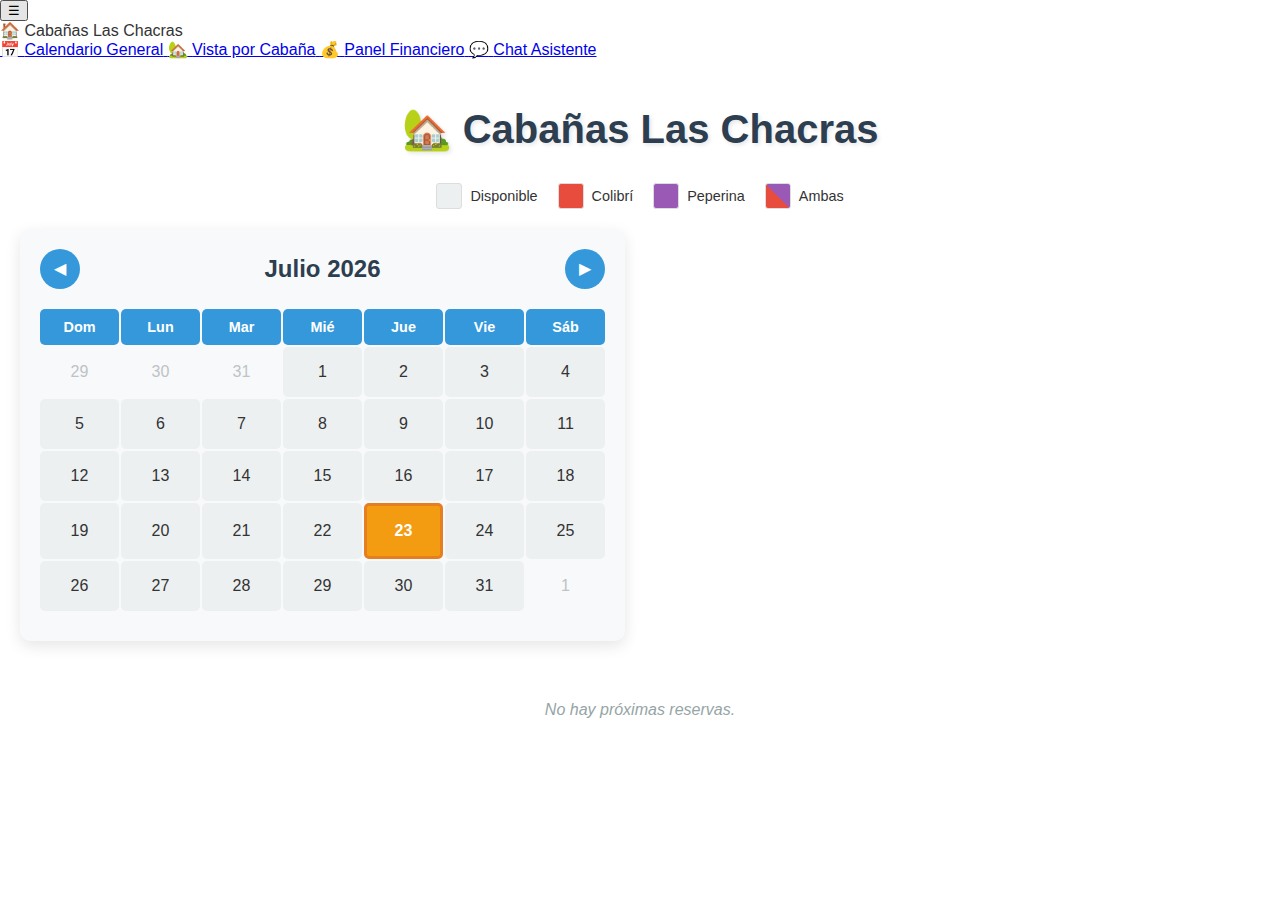
<file: index.html>
<!DOCTYPE html>
<html lang="en">

<head>
    <meta charset="UTF-8">
    <meta name="viewport" content="width=device-width, initial-scale=1.0">
    <title>Cabañas Las Chacras</title>
    <link rel="stylesheet" href="style.css?v=2">
</head>

<body>
    <!-- Menu Toggle Button -->
    <button class="menu-toggle" onclick="toggleMenu()" id="menu-toggle">☰</button>

    <!-- Side Menu -->
    <div class="side-menu" id="side-menu">
        <div class="menu-title">🏠 Cabañas Las Chacras</div>
        <a href="index.html" class="menu-item active">
            <span class="menu-icon">📅</span>
            <span class="menu-text">Calendario General</span>
        </a>
        <a href="cabin-view.html" class="menu-item">
            <span class="menu-icon">🏡</span>
            <span class="menu-text">Vista por Cabaña</span>
        </a>
        <a href="finances.html" class="menu-item">
            <span class="menu-icon">💰</span>
            <span class="menu-text">Panel Financiero</span>
        </a>
        <a href="chat.html" class="menu-item">
            <span class="menu-icon">💬</span>
            <span class="menu-text">Chat Asistente</span>
        </a>
    </div>

    <!-- Menu Overlay -->
    <div class="menu-overlay" id="menu-overlay" onclick="toggleMenu()"></div>

    <div class="container content-wrapper">
        <h1>🏡 Cabañas Las Chacras</h1>

        <div class="legend">
            <div class="legend-item">
                <div class="legend-color legend-available"></div>
                <span>Disponible</span>
            </div>
            <div class="legend-item">
                <div class="legend-color legend-colibri"></div>
                <span>Colibrí</span>
            </div>
            <div class="legend-item">
                <div class="legend-color legend-peperina"></div>
                <span>Peperina</span>
            </div>
            <div class="legend-item">
                <div class="legend-color legend-both"></div>
                <span>Ambas</span>
            </div>
        </div>

        <div class="calendar-container">
            <div class="calendar">
                <div class="calendar-header-nav">
                    <button id="prev-month" class="nav-button">◀</button>
                    <h2 id="current-month"></h2>
                    <button id="next-month" class="nav-button">▶</button>
                </div>
                <div class="calendar-grid" id="current-calendar"></div>
            </div>

            <div class="reservations-list">
                <div id="reservations-container">
                    <div class="loading">Loading reservations...</div>
                </div>
            </div>
        </div>
    </div>

    <!-- Modal for day reservations -->
    <div id="day-modal" class="modal-overlay" style="display:none;">
        <div class="modal-content">
            <div class="modal-header">
                <h3 id="modal-title">Reservas</h3>
                <button class="modal-close" onclick="closeModal()">&times;</button>
            </div>
            <div id="modal-body" class="modal-body"></div>
        </div>
    </div>

    <script>
        // Calendar functionality
        let reservations = [];
        let cabinOccupancy = new Map(); // Map to track which cabins are occupied on each date
        let checkInColibri = new Set();  // Check-in dates for Colibrí
        let checkOutColibri = new Set(); // Check-out dates for Colibrí
        let checkInPeperina = new Set();  // Check-in dates for Peperina
        let checkOutPeperina = new Set(); // Check-out dates for Peperina
        let currentDate = new Date();

        // Initialize calendar
        document.addEventListener('DOMContentLoaded', function () {
            loadCalendarViewState();
            loadReservations();
            generateCalendar();
            setupNavigation();
        });

        function setupNavigation() {
            document.getElementById('prev-month').addEventListener('click', function () {
                currentDate.setMonth(currentDate.getMonth() - 1);
                generateCalendar();
                saveCalendarViewState();
            });

            document.getElementById('next-month').addEventListener('click', function () {
                currentDate.setMonth(currentDate.getMonth() + 1);
                generateCalendar();
                saveCalendarViewState();
            });
        }

        function saveCalendarViewState() {
            try {
                const state = { year: currentDate.getFullYear(), month: currentDate.getMonth() };
                localStorage.setItem('calendar_view_state', JSON.stringify(state));
            } catch (e) {
                console.warn('Could not save calendar view state', e);
            }
        }

        function loadCalendarViewState() {
            try {
                const raw = localStorage.getItem('calendar_view_state');
                if (!raw) return;
                const st = JSON.parse(raw);
                if (st && typeof st.year === 'number' && typeof st.month === 'number') {
                    currentDate = new Date(st.year, st.month, 1);
                }
            } catch (e) {
                console.warn('Could not load calendar view state', e);
            }
        }

        async function loadReservations() {
            try {
                const response = await fetch('./calendar.ics');
                if (!response.ok) {
                    throw new Error('Network response was not ok: ' + response.status);
                }

                const icsData = await response.text();
                parseICSData(icsData);
                displayReservations();
                generateCalendar();
            } catch (error) {
                console.error('Error loading calendar:', error);
                document.getElementById('reservations-container').innerHTML =
                    '<div class="error">Error loading reservations. Please check if calendar.ics exists.</div>';
            }
        }

        function parseICSData(icsData) {
            const events = [];
            const lines = icsData.split('\n');
            let currentEvent = null;

            for (let line of lines) {
                line = line.trim();

                if (line === 'BEGIN:VEVENT') {
                    currentEvent = {};
                } else if (line === 'END:VEVENT' && currentEvent) {
                    events.push(currentEvent);
                    currentEvent = null;
                } else if (currentEvent) {
                    const [key, ...valueParts] = line.split(':');
                    const value = valueParts.join(':');

                    if (key === 'DTSTART;VALUE=DATE') {
                        currentEvent.startDate = parseICSDate(value);
                    } else if (key === 'DTEND;VALUE=DATE') {
                        currentEvent.endDate = parseICSDate(value);
                    } else if (key === 'SUMMARY') {
                        currentEvent.summary = value;
                    } else if (key === 'DESCRIPTION') {
                        currentEvent.description = value.replace(/\\n/g, '\n');
                    }
                }
            }

            reservations = events;

            // Generate cabin occupancy data
            cabinOccupancy.clear();
            checkInColibri.clear();
            checkOutColibri.clear();
            checkInPeperina.clear();
            checkOutPeperina.clear();
            events.forEach(event => {
                const start = new Date(event.startDate);
                const end = new Date(event.endDate);

                // Extract cabin name from description first
                let cabinName = 'unknown';
                if (event.description) {
                    const cabinMatch = event.description.match(/Cabaña:\s*([^\n\\]+)/i);
                    if (cabinMatch) {
                        cabinName = cabinMatch[1].trim().toLowerCase();
                    }
                }

                // Normalize cabin names
                if (cabinName.includes('colibr') || cabinName.includes('colib')) {
                    cabinName = 'colibri';
                } else if (cabinName.includes('peperina')) {
                    cabinName = 'peperina';
                } else if (cabinName.includes('airbnb')) {
                    cabinName = 'airbnb';
                }

                // Track check-in and check-out dates separately per cabin
                // Use local date format to avoid timezone issues
                const startString = start.getFullYear() + '-' + 
                    String(start.getMonth() + 1).padStart(2, '0') + '-' + 
                    String(start.getDate()).padStart(2, '0');
                const endString = end.getFullYear() + '-' + 
                    String(end.getMonth() + 1).padStart(2, '0') + '-' + 
                    String(end.getDate()).padStart(2, '0');
                if (cabinName === 'colibri') {
                    checkInColibri.add(startString);
                    checkOutColibri.add(endString);
                } else if (cabinName === 'peperina') {
                    checkInPeperina.add(startString);
                    checkOutPeperina.add(endString);
                } else if (cabinName === 'airbnb') {
                    // Airbnb affects both
                    checkInColibri.add(startString);
                    checkOutColibri.add(endString);
                    checkInPeperina.add(startString);
                    checkOutPeperina.add(endString);
                }

                // Add all dates from start to end (excluding end date)
                for (let d = new Date(start); d < end; d.setDate(d.getDate() + 1)) {
                    const dateString = d.getFullYear() + '-' + 
                        String(d.getMonth() + 1).padStart(2, '0') + '-' + 
                        String(d.getDate()).padStart(2, '0');

                    if (!cabinOccupancy.has(dateString)) {
                        cabinOccupancy.set(dateString, new Set());
                    }

                    if (cabinName === 'airbnb') {
                        // Airbnb reservations occupy both cabins
                        cabinOccupancy.get(dateString).add('colibri');
                        cabinOccupancy.get(dateString).add('peperina');
                    } else {
                        cabinOccupancy.get(dateString).add(cabinName);
                    }
                }
            });
        }

        function parseICSDate(dateString) {
            // Parse YYYYMMDD format
            const year = parseInt(dateString.substring(0, 4));
            const month = parseInt(dateString.substring(4, 6)) - 1; // JS months are 0-based
            const day = parseInt(dateString.substring(6, 8));
            return new Date(year, month, day);
        }

        function displayReservations() {
            const container = document.getElementById('reservations-container');

            if (reservations.length === 0) {
                container.innerHTML = '<div class="loading">No hay reservas encontradas.</div>';
                return;
            }

            const today = new Date();
            today.setHours(0, 0, 0, 0);

            // Filter for current or upcoming reservations (end date >= today)
            const upcomingReservations = reservations.filter(reservation => {
                const endDate = reservation.endDate;
                const endDateNormalized = new Date(endDate.getFullYear(), endDate.getMonth(), endDate.getDate());
                return endDateNormalized >= today;
            }).sort((a, b) => a.startDate - b.startDate);

            if (upcomingReservations.length === 0) {
                container.innerHTML = '<div class="loading">No hay próximas reservas.</div>';
                return;
            }

            // Group by cabin
            const colibriReservations = [];
            const peperinaReservations = [];

            upcomingReservations.forEach(reservation => {
                const isColibri = reservation.description && (reservation.description.toLowerCase().includes('colibri') || reservation.description.toLowerCase().includes('colib'));
                const isPeperina = reservation.description && reservation.description.toLowerCase().includes('peperina');

                if (isColibri) {
                    colibriReservations.push(reservation);
                } else if (isPeperina) {
                    peperinaReservations.push(reservation);
                }
            });

            // Helper to render a reservation row
            function renderRow(reservation) {
                const startDate = new Date(reservation.startDate);
                const endDate = new Date(reservation.endDate);
                const options = { month: 'short', day: 'numeric' };
                const formattedStart = startDate.toLocaleDateString('es-ES', options);
                const formattedEnd = endDate.toLocaleDateString('es-ES', options);
                let cleanName = reservation.summary.replace(/^Reserva:\s*/i, '');

                return `
                    <div class="reservation-row">
                        <div class="res-left">
                            <span class="res-name" title="${cleanName}">${cleanName}</span>
                        </div>
                        <div class="res-right">
                            <span class="date-text">${formattedStart} - ${formattedEnd}</span>
                        </div>
                    </div>
                `;
            }

            // Build collapsible sections
            let html = '';

            // Colibrí section
            html += `
                <div class="cabin-section">
                    <button class="cabin-header cabin-header-colibri" onclick="this.parentElement.classList.toggle('collapsed')">
                        <span>🐦 Colibrí (${colibriReservations.length})</span>
                        <span class="collapse-icon">▼</span>
                    </button>
                    <div class="cabin-content">
                        ${colibriReservations.length > 0 
                            ? colibriReservations.map(renderRow).join('') 
                            : '<div class="no-reservations">Sin reservas</div>'}
                    </div>
                </div>
            `;

            // Peperina section
            html += `
                <div class="cabin-section">
                    <button class="cabin-header cabin-header-peperina" onclick="this.parentElement.classList.toggle('collapsed')">
                        <span>🌿 Peperina (${peperinaReservations.length})</span>
                        <span class="collapse-icon">▼</span>
                    </button>
                    <div class="cabin-content">
                        ${peperinaReservations.length > 0 
                            ? peperinaReservations.map(renderRow).join('') 
                            : '<div class="no-reservations">Sin reservas</div>'}
                    </div>
                </div>
            `;

            container.innerHTML = html;
        }

        function generateCalendar() {
            const monthNames = [
                'Enero', 'Febrero', 'Marzo', 'Abril', 'Mayo', 'Junio',
                'Julio', 'Agosto', 'Septiembre', 'Octubre', 'Noviembre', 'Diciembre'
            ];
            const dayNames = ['Dom', 'Lun', 'Mar', 'Mié', 'Jue', 'Vie', 'Sáb'];

            // Set header
            document.getElementById('current-month').textContent =
                `${monthNames[currentDate.getMonth()]} ${currentDate.getFullYear()}`;

            // Generate calendar grid
            const gridElement = document.getElementById('current-calendar');
            gridElement.innerHTML = '';

            // Add day headers
            dayNames.forEach(dayName => {
                const header = document.createElement('div');
                header.className = 'calendar-header';
                header.textContent = dayName;
                gridElement.appendChild(header);
            });

            // Get first day of month and number of days
            const firstDay = new Date(currentDate.getFullYear(), currentDate.getMonth(), 1);
            const lastDay = new Date(currentDate.getFullYear(), currentDate.getMonth() + 1, 0);
            const daysInMonth = lastDay.getDate();
            const startingDayOfWeek = firstDay.getDay();

            // Add previous month days
            const prevMonth = new Date(currentDate.getFullYear(), currentDate.getMonth() - 1, 0);
            for (let i = startingDayOfWeek - 1; i >= 0; i--) {
                const dayElement = document.createElement('div');
                dayElement.className = 'calendar-day other-month';
                dayElement.textContent = prevMonth.getDate() - i;
                gridElement.appendChild(dayElement);
            }

            // Add current month days
            const today = new Date();
            for (let day = 1; day <= daysInMonth; day++) {
                const dayElement = document.createElement('div');
                dayElement.className = 'calendar-day';
                dayElement.textContent = day;

                const dayDate = new Date(currentDate.getFullYear(), currentDate.getMonth(), day);
                // Use local date format to avoid timezone issues
                const dateString = dayDate.getFullYear() + '-' + 
                    String(dayDate.getMonth() + 1).padStart(2, '0') + '-' + 
                    String(dayDate.getDate()).padStart(2, '0');

                // Check cabin occupancy
                const occupiedCabins = cabinOccupancy.get(dateString);
                if (occupiedCabins && occupiedCabins.size > 0) {
                    const hasColibri = occupiedCabins.has('colibri');
                    const hasPeperina = occupiedCabins.has('peperina');

                    if (hasColibri && hasPeperina) {
                        dayElement.classList.add('both-occupied');
                        dayElement.title = 'Ambas ocupadas';
                    } else if (hasColibri) {
                        dayElement.classList.add('colibri-only');
                        dayElement.title = 'Colibrí ocupada';
                    } else if (hasPeperina) {
                        dayElement.classList.add('peperina-only');
                        dayElement.title = 'Peperina ocupada';
                    }
                }

                // Check if today
                if (dayDate.toDateString() === today.toDateString()) {
                    dayElement.classList.add('today');
                }

                // Check-in/out indicators per cabin (separate classes)
                if (checkInColibri.has(dateString)) {
                    dayElement.classList.add('checkin-colibri');
                }
                if (checkOutColibri.has(dateString)) {
                    dayElement.classList.add('checkout-colibri');
                }
                if (checkInPeperina.has(dateString)) {
                    dayElement.classList.add('checkin-peperina');
                }
                if (checkOutPeperina.has(dateString)) {
                    dayElement.classList.add('checkout-peperina');
                }

                // Store date for click handler
                dayElement.dataset.date = dateString;
                dayElement.addEventListener('click', function() {
                    showDayReservations(dateString, dayDate);
                });

                gridElement.appendChild(dayElement);
            }

            // Add next month days to fill the grid
            const totalCells = gridElement.children.length;
            const remainingCells = 42 - totalCells; // 6 rows × 7 days = 42 cells
            for (let day = 1; day <= remainingCells; day++) {
                const dayElement = document.createElement('div');
                dayElement.className = 'calendar-day other-month';
                dayElement.textContent = day;
                gridElement.appendChild(dayElement);
            }
        }

        // Modal functions
        function showDayReservations(dateString, dayDate) {
            const modal = document.getElementById('day-modal');
            const modalTitle = document.getElementById('modal-title');
            const modalBody = document.getElementById('modal-body');

            // Format date for title
            const options = { weekday: 'long', day: 'numeric', month: 'long', year: 'numeric' };
            const formattedDate = dayDate.toLocaleDateString('es-ES', options);
            modalTitle.textContent = formattedDate.charAt(0).toUpperCase() + formattedDate.slice(1);

            // Parse dateString as local date (not UTC)
            const [year, month, day] = dateString.split('-').map(Number);
            const clickedDate = new Date(year, month - 1, day, 12, 0, 0, 0);

            const dayReservations = reservations.filter(res => {
                // Use original date objects directly
                const start = res.startDate;
                const end = res.endDate;
                // Compare using just year/month/day
                const clickedTime = clickedDate.getTime();
                const startTime = new Date(start.getFullYear(), start.getMonth(), start.getDate(), 0, 0, 0, 0).getTime();
                const endTime = new Date(end.getFullYear(), end.getMonth(), end.getDate(), 23, 59, 59, 999).getTime();
                // Include the end date (check-out day) in the results
                return clickedTime >= startTime && clickedTime <= endTime;
            });

            if (dayReservations.length === 0) {
                modalBody.innerHTML = '<div class="modal-empty">No hay reservas para este día</div>';
            } else {
                const html = dayReservations.map(res => {
                    // Use the original Date objects directly (not creating new ones)
                    const startDate = res.startDate;
                    const endDate = res.endDate;
                    const dateOpts = { day: 'numeric', month: 'short' };
                    const formattedStart = startDate.toLocaleDateString('es-ES', dateOpts);
                    const formattedEnd = endDate.toLocaleDateString('es-ES', dateOpts);

                    // Determine cabin
                    const isColibri = res.description && (res.description.toLowerCase().includes('colibri') || res.description.toLowerCase().includes('colib'));
                    const isPeperina = res.description && res.description.toLowerCase().includes('peperina');
                    let cabinClass = 'badge-default';
                    let cabinName = 'Cabaña';
                    if (isColibri) { cabinClass = 'badge-colibri'; cabinName = 'Colibrí'; }
                    else if (isPeperina) { cabinClass = 'badge-peperina'; cabinName = 'Peperina'; }

                    // Check if this is check-in and/or check-out day (can be both)
                    let statusBadges = '';
                    
                    // Format dates as YYYY-MM-DD for comparison using local date components
                    const startStr = startDate.getFullYear() + '-' + 
                        String(startDate.getMonth() + 1).padStart(2, '0') + '-' + 
                        String(startDate.getDate()).padStart(2, '0');
                    const endStr = endDate.getFullYear() + '-' + 
                        String(endDate.getMonth() + 1).padStart(2, '0') + '-' + 
                        String(endDate.getDate()).padStart(2, '0');
                    
                    console.log('Checking reservation:', res.summary, 'startStr:', startStr, 'endStr:', endStr, 'dateString:', dateString);
                    
                    const isCheckIn = startStr === dateString;
                    const isCheckOut = endStr === dateString;
                    
                    console.log('isCheckIn:', isCheckIn, 'isCheckOut:', isCheckOut);
                    
                    if (isCheckIn) {
                        statusBadges += '<span class="status-badge checkin-badge">Check-in</span>';
                    }
                    if (isCheckOut) {
                        statusBadges += '<span class="status-badge checkout-badge">Check-out</span>';
                    }

                    const cleanName = res.summary.replace(/^Reserva:\s*/i, '');

                    return `
                        <div class="modal-reservation">
                            <div class="modal-res-header">
                                <span class="modal-res-name">${cleanName}</span>
                                <span class="res-cabin-badge ${cabinClass}">${cabinName}</span>
                                ${statusBadges}
                            </div>
                            <div class="modal-res-dates">
                                📅 ${formattedStart} → ${formattedEnd}
                            </div>
                        </div>
                    `;
                }).join('');

                modalBody.innerHTML = html;
            }

            modal.style.display = 'flex';
        }

        function closeModal() {
            document.getElementById('day-modal').style.display = 'none';
        }

        // Close modal when clicking outside
        document.getElementById('day-modal').addEventListener('click', function(e) {
            if (e.target === this) {
                closeModal();
            }
        });

        // Close modal with Escape key
        document.addEventListener('keydown', function(e) {
            if (e.key === 'Escape') {
                closeModal();
                if (document.getElementById('side-menu').classList.contains('open')) {
                    toggleMenu();
                }
            }
        });

        // Menu functions
        function toggleMenu() {
            const menu = document.getElementById('side-menu');
            const overlay = document.getElementById('menu-overlay');
            const toggle = document.getElementById('menu-toggle');
            
            menu.classList.toggle('open');
            overlay.classList.toggle('open');
            toggle.innerHTML = menu.classList.contains('open') ? '✕' : '☰';
        }
    </script>
</body>

</html>
</file>
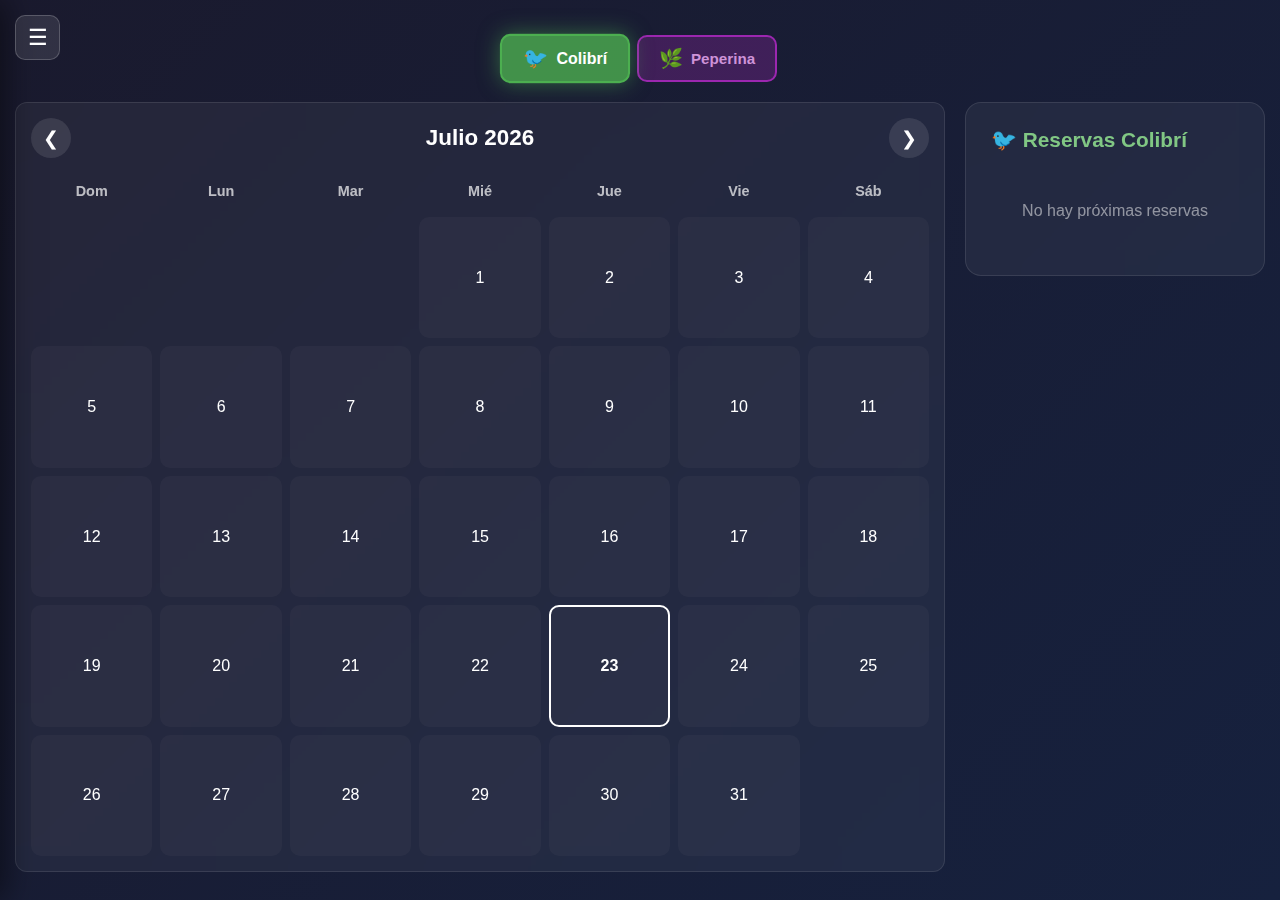
<file: cabin-view.html>
<!DOCTYPE html>
<html lang="es">

<head>
    <meta charset="UTF-8">
    <meta name="viewport" content="width=device-width, initial-scale=1.0">
    <title>Cabañas Las Chacras - Vista por Cabaña</title>
    <style>
        * {
            margin: 0;
            padding: 0;
            box-sizing: border-box;
        }

        html, body {
            overflow-x: hidden;
            width: 100%;
        }

        body {
            font-family: 'Segoe UI', Tahoma, Geneva, Verdana, sans-serif;
            background: linear-gradient(135deg, #1a1a2e 0%, #16213e 100%);
            min-height: 100vh;
            color: #fff;
            padding: 15px;
        }

        .container {
            max-width: 1400px;
            margin: 0 auto;
            width: 100%;
        }

        /* Cabin Selector */
        .cabin-selector {
            display: flex;
            justify-content: center;
            flex-wrap: wrap;
            gap: 10px;
            margin-bottom: 20px;
        }

        .cabin-btn {
            padding: 10px 20px;
            font-size: 0.95rem;
            font-weight: 600;
            border: none;
            border-radius: 10px;
            cursor: pointer;
            transition: all 0.3s ease;
            display: flex;
            align-items: center;
            gap: 8px;
        }

        .cabin-btn-colibri {
            background: rgba(76, 175, 80, 0.3);
            color: #81c784;
            border: 2px solid #4caf50;
        }

        .cabin-btn-colibri:hover,
        .cabin-btn-colibri.active {
            background: rgba(76, 175, 80, 0.8);
            color: #fff;
            transform: scale(1.05);
            box-shadow: 0 0 20px rgba(76, 175, 80, 0.5);
        }

        .cabin-btn-peperina {
            background: rgba(156, 39, 176, 0.3);
            color: #ce93d8;
            border: 2px solid #9c27b0;
        }

        .cabin-btn-peperina:hover,
        .cabin-btn-peperina.active {
            background: rgba(156, 39, 176, 0.8);
            color: #fff;
            transform: scale(1.05);
            box-shadow: 0 0 20px rgba(156, 39, 176, 0.5);
        }

        .cabin-btn .icon {
            font-size: 1.2rem;
        }

        /* Main content */
        .main-content {
            display: grid;
            grid-template-columns: 1fr 300px;
            gap: 20px;
            align-items: start;
        }

        /* Calendar Section */
        .calendar-section {
            background: rgba(255, 255, 255, 0.05);
            border-radius: 12px;
            padding: 15px;
            backdrop-filter: blur(10px);
            border: 1px solid rgba(255, 255, 255, 0.1);
            overflow: hidden;
            min-width: 0;
        }

        .calendar-header {
            display: flex;
            justify-content: space-between;
            align-items: center;
            margin-bottom: 15px;
        }

        .calendar-header h2 {
            font-size: 1.4rem;
            font-weight: 600;
        }

        .nav-btn {
            background: rgba(255, 255, 255, 0.1);
            border: none;
            color: #fff;
            width: 40px;
            height: 40px;
            border-radius: 50%;
            cursor: pointer;
            font-size: 1.2rem;
            transition: all 0.3s ease;
        }

        .nav-btn:hover {
            background: rgba(255, 255, 255, 0.2);
            transform: scale(1.1);
        }

        /* Calendar Grid */
        .calendar-grid {
            display: grid;
            grid-template-columns: repeat(7, 1fr);
            gap: 8px;
        }

        .day-header {
            text-align: center;
            padding: 10px;
            font-weight: 600;
            color: rgba(255, 255, 255, 0.7);
            font-size: 0.9rem;
        }

        .day-cell {
            aspect-ratio: 1;
            display: flex;
            align-items: center;
            justify-content: center;
            border-radius: 10px;
            font-weight: 500;
            cursor: pointer;
            transition: all 0.2s ease;
            position: relative;
            background: rgba(255, 255, 255, 0.03);
        }

        .day-cell:hover {
            transform: scale(1.05);
        }

        .day-cell.empty {
            background: transparent;
            cursor: default;
        }

        .day-cell.today {
            border: 2px solid #fff;
            font-weight: 700;
        }

        /* Colibri theme */
        .theme-colibri .day-cell.occupied {
            background: rgba(76, 175, 80, 0.6);
            color: #fff;
        }

        .theme-colibri .day-cell.checkin .entrada-bar {
            position: absolute;
            top: 0;
            left: 0;
            right: 0;
            height: 22px;
            background: #ffab40;
            border-radius: 10px 10px 0 0;
            display: flex;
            align-items: center;
            justify-content: center;
            font-size: 11px;
            font-weight: 700;
            color: #000;
            text-transform: uppercase;
            letter-spacing: 0.5px;
        }

        .theme-colibri .day-cell.checkout .salida-bar {
            position: absolute;
            bottom: 0;
            left: 0;
            right: 0;
            height: 22px;
            background: #ffab40;
            border-radius: 0 0 10px 10px;
            display: flex;
            align-items: center;
            justify-content: center;
            font-size: 11px;
            font-weight: 700;
            color: #000;
            text-transform: uppercase;
            letter-spacing: 0.5px;
        }

        /* Peperina theme */
        .theme-peperina .day-cell.occupied {
            background: rgba(156, 39, 176, 0.6);
            color: #fff;
        }

        .theme-peperina .day-cell.checkin .entrada-bar {
            position: absolute;
            top: 0;
            left: 0;
            right: 0;
            height: 22px;
            background: #ffab40;
            border-radius: 10px 10px 0 0;
            display: flex;
            align-items: center;
            justify-content: center;
            font-size: 11px;
            font-weight: 700;
            color: #000;
            text-transform: uppercase;
            letter-spacing: 0.5px;
        }

        .theme-peperina .day-cell.checkout .salida-bar {
            position: absolute;
            bottom: 0;
            left: 0;
            right: 0;
            height: 22px;
            background: #ffab40;
            border-radius: 0 0 10px 10px;
            display: flex;
            align-items: center;
            justify-content: center;
            font-size: 11px;
            font-weight: 700;
            color: #000;
            text-transform: uppercase;
            letter-spacing: 0.5px;
        }

        /* Legend */
        .legend {
            display: flex;
            justify-content: center;
            gap: 25px;
            margin-top: 20px;
            padding-top: 15px;
            border-top: 1px solid rgba(255, 255, 255, 0.1);
        }

        .legend-item {
            display: flex;
            align-items: center;
            gap: 8px;
            font-size: 0.85rem;
            color: rgba(255, 255, 255, 0.8);
        }

        .legend-color {
            width: 18px;
            height: 18px;
            border-radius: 4px;
        }

        .theme-colibri .legend-color.occupied {
            background: rgba(76, 175, 80, 0.8);
        }

        .theme-peperina .legend-color.occupied {
            background: rgba(156, 39, 176, 0.8);
        }

        .theme-colibri .legend-color.checkin-out {
            background: #ffab40;
        }

        .theme-peperina .legend-color.checkin-out {
            background: #ffab40;
        }

        /* Reservations Section */
        .reservations-section {
            background: rgba(255, 255, 255, 0.05);
            border-radius: 16px;
            padding: 25px;
            backdrop-filter: blur(10px);
            border: 1px solid rgba(255, 255, 255, 0.1);
            max-height: calc(100vh - 200px);
            overflow-y: auto;
            align-self: start;
        }

        .reservations-section h3 {
            font-size: 1.3rem;
            margin-bottom: 20px;
            display: flex;
            align-items: center;
            gap: 10px;
        }

        .theme-colibri .reservations-section h3 {
            color: #81c784;
        }

        .theme-peperina .reservations-section h3 {
            color: #ce93d8;
        }

        .reservation-card {
            background: rgba(255, 255, 255, 0.05);
            border-radius: 10px;
            padding: 15px;
            margin-bottom: 12px;
            transition: all 0.2s ease;
        }

        .reservation-card:hover {
            background: rgba(255, 255, 255, 0.1);
            transform: translateX(5px);
        }

        .theme-colibri .reservation-card {
            border-left: 3px solid #4caf50;
        }

        .theme-peperina .reservation-card {
            border-left: 3px solid #9c27b0;
        }

        .res-name {
            font-weight: 600;
            font-size: 1rem;
            margin-bottom: 5px;
        }

        .res-dates {
            font-size: 0.85rem;
            color: rgba(255, 255, 255, 0.7);
            display: flex;
            align-items: center;
            gap: 5px;
        }

        .res-status {
            display: inline-block;
            padding: 3px 8px;
            border-radius: 4px;
            font-size: 0.75rem;
            font-weight: 600;
            margin-top: 8px;
        }

        .res-status.active {
            background: rgba(76, 175, 80, 0.3);
            color: #81c784;
        }

        .res-status.upcoming {
            background: rgba(33, 150, 243, 0.3);
            color: #64b5f6;
        }

        .no-reservations {
            text-align: center;
            color: rgba(255, 255, 255, 0.5);
            padding: 30px;
        }

        /* Modal */
        .modal-overlay {
            position: fixed;
            top: 0;
            left: 0;
            width: 100%;
            height: 100%;
            background: rgba(0, 0, 0, 0.7);
            display: flex;
            align-items: center;
            justify-content: center;
            z-index: 1000;
            backdrop-filter: blur(5px);
        }

        .modal-content {
            background: linear-gradient(135deg, #1a1a2e 0%, #16213e 100%);
            border-radius: 16px;
            padding: 25px;
            max-width: 450px;
            width: 90%;
            border: 1px solid rgba(255, 255, 255, 0.1);
            box-shadow: 0 20px 60px rgba(0, 0, 0, 0.5);
        }

        .modal-header {
            display: flex;
            justify-content: space-between;
            align-items: center;
            margin-bottom: 20px;
            padding-bottom: 15px;
            border-bottom: 1px solid rgba(255, 255, 255, 0.1);
        }

        .modal-header h3 {
            font-size: 1.2rem;
        }

        .modal-close {
            background: none;
            border: none;
            color: #fff;
            font-size: 1.5rem;
            cursor: pointer;
            opacity: 0.7;
            transition: opacity 0.2s;
        }

        .modal-close:hover {
            opacity: 1;
        }

        .modal-reservation {
            background: rgba(255, 255, 255, 0.05);
            border-radius: 10px;
            padding: 15px;
            margin-bottom: 10px;
        }

        .modal-res-name {
            font-weight: 600;
            font-size: 1rem;
        }

        .modal-res-dates {
            font-size: 0.85rem;
            color: rgba(255, 255, 255, 0.7);
            margin-top: 8px;
        }

        .status-badge {
            display: inline-block;
            padding: 3px 8px;
            border-radius: 4px;
            font-size: 0.75rem;
            font-weight: 600;
            margin-left: 8px;
        }

        .checkin-badge {
            background: rgba(0, 188, 212, 0.3);
            color: #00bcd4;
        }

        .checkout-badge {
            background: rgba(255, 171, 64, 0.3);
            color: #ffab40;
        }

        .modal-empty {
            text-align: center;
            color: rgba(255, 255, 255, 0.5);
            padding: 20px;
        }

        /* Back link */
        .back-link {
            display: none;
        }

        /* Side Menu */
        .menu-toggle {
            position: fixed;
            top: 15px;
            left: 15px;
            z-index: 1001;
            background: rgba(255, 255, 255, 0.1);
            border: 1px solid rgba(255, 255, 255, 0.2);
            color: #fff;
            width: 45px;
            height: 45px;
            border-radius: 10px;
            cursor: pointer;
            font-size: 1.4rem;
            display: flex;
            align-items: center;
            justify-content: center;
            transition: all 0.3s ease;
        }

        .menu-toggle:hover {
            background: rgba(255, 255, 255, 0.2);
        }

        .side-menu {
            position: fixed;
            top: 0;
            left: -280px;
            width: 280px;
            height: 100vh;
            background: linear-gradient(180deg, #1a1a2e 0%, #16213e 100%);
            z-index: 1000;
            transition: left 0.3s ease;
            padding: 80px 20px 20px;
            border-right: 1px solid rgba(255, 255, 255, 0.1);
            box-shadow: 5px 0 30px rgba(0, 0, 0, 0.5);
        }

        .side-menu.open {
            left: 0;
        }

        .menu-overlay {
            position: fixed;
            top: 0;
            left: 0;
            width: 100%;
            height: 100%;
            background: rgba(0, 0, 0, 0.5);
            z-index: 999;
            opacity: 0;
            visibility: hidden;
            transition: all 0.3s ease;
        }

        .menu-overlay.open {
            opacity: 1;
            visibility: visible;
        }

        .menu-title {
            font-size: 1.1rem;
            color: rgba(255, 255, 255, 0.5);
            margin-bottom: 20px;
            padding-bottom: 10px;
            border-bottom: 1px solid rgba(255, 255, 255, 0.1);
            text-transform: uppercase;
            letter-spacing: 1px;
        }

        .menu-item {
            display: flex;
            align-items: center;
            gap: 12px;
            padding: 15px;
            color: rgba(255, 255, 255, 0.8);
            text-decoration: none;
            border-radius: 10px;
            margin-bottom: 8px;
            transition: all 0.2s ease;
        }

        .menu-item:hover {
            background: rgba(255, 255, 255, 0.1);
            color: #fff;
        }

        .menu-item.active {
            background: rgba(76, 175, 80, 0.2);
            color: #81c784;
            border: 1px solid rgba(76, 175, 80, 0.3);
        }

        .menu-item .menu-icon {
            font-size: 1.3rem;
        }

        .menu-item .menu-text {
            font-weight: 500;
        }

        .content-wrapper {
            padding-top: 20px;
        }

        /* Responsive */
        @media (max-width: 900px) {
            .main-content {
                grid-template-columns: 1fr;
            }

            .reservations-section {
                max-height: none;
            }
        }

        @media (max-width: 500px) {
            body {
                padding: 10px;
            }

            .calendar-section {
                padding: 10px;
                border-radius: 10px;
            }

            .calendar-grid {
                gap: 3px;
            }

            .calendar-header h2 {
                font-size: 1.2rem;
            }

            .cabin-btn {
                padding: 8px 16px;
                font-size: 0.85rem;
            }

            .cabin-btn .icon {
                font-size: 1rem;
            }

            .day-cell {
                font-size: 0.85rem;
            }

            .entrada-bar, .salida-bar {
                font-size: 9px !important;
                height: 18px !important;
            }
        }
    </style>
</head>

<body>
    <!-- Menu Toggle Button -->
    <button class="menu-toggle" onclick="toggleMenu()" id="menu-toggle">☰</button>

    <!-- Side Menu -->
    <div class="side-menu" id="side-menu">
        <div class="menu-title">🏠 Cabañas Las Chacras</div>
        <a href="index.html" class="menu-item">
            <span class="menu-icon">📅</span>
            <span class="menu-text">Calendario General</span>
        </a>
        <a href="cabin-view.html" class="menu-item active">
            <span class="menu-icon">🏡</span>
            <span class="menu-text">Vista por Cabaña</span>
        </a>
        <a href="finances.html" class="menu-item">
            <span class="menu-icon">💰</span>
            <span class="menu-text">Panel Financiero</span>
        </a>
        <a href="chat.html" class="menu-item">
            <span class="menu-icon">💬</span>
            <span class="menu-text">Chat Asistente</span>
        </a>
    </div>

    <!-- Menu Overlay -->
    <div class="menu-overlay" id="menu-overlay" onclick="toggleMenu()"></div>

    <div class="container content-wrapper">

        <!-- Cabin Selector -->
        <div class="cabin-selector">
            <button class="cabin-btn cabin-btn-colibri active" onclick="selectCabin('colibri')">
                <span class="icon">🐦</span>
                <span>Colibrí</span>
            </button>
            <button class="cabin-btn cabin-btn-peperina" onclick="selectCabin('peperina')">
                <span class="icon">🌿</span>
                <span>Peperina</span>
            </button>
        </div>

        <!-- Main Content -->
        <div class="main-content theme-colibri" id="main-content">
            <!-- Calendar -->
            <div class="calendar-section">
                <div class="calendar-header">
                    <button class="nav-btn" id="prev-month">❮</button>
                    <h2 id="current-month"></h2>
                    <button class="nav-btn" id="next-month">❯</button>
                </div>
                <div class="calendar-grid" id="calendar-grid"></div>
            </div>

            <!-- Reservations -->
            <div class="reservations-section">
                <h3 id="reservations-title">🐦 Reservas Colibrí</h3>
                <div id="reservations-container"></div>
            </div>
        </div>
    </div>

    <!-- Modal -->
    <div id="day-modal" class="modal-overlay" style="display:none;">
        <div class="modal-content">
            <div class="modal-header">
                <h3 id="modal-title">Reservas</h3>
                <button class="modal-close" onclick="closeModal()">&times;</button>
            </div>
            <div id="modal-body"></div>
        </div>
    </div>

    <script>
        let reservations = [];
        let currentDate = new Date();
        let selectedCabin = 'colibri';
        let cabinData = {
            colibri: { occupancy: new Set(), checkIn: new Set(), checkOut: new Set(), reservations: [] },
            peperina: { occupancy: new Set(), checkIn: new Set(), checkOut: new Set(), reservations: [] }
        };

        document.addEventListener('DOMContentLoaded', function() {
            loadReservations();
            setupNavigation();
        });

        function setupNavigation() {
            document.getElementById('prev-month').addEventListener('click', function() {
                currentDate.setMonth(currentDate.getMonth() - 1);
                generateCalendar();
            });
            document.getElementById('next-month').addEventListener('click', function() {
                currentDate.setMonth(currentDate.getMonth() + 1);
                generateCalendar();
            });
        }

        function selectCabin(cabin) {
            selectedCabin = cabin;
            
            // Update button states
            document.querySelectorAll('.cabin-btn').forEach(btn => btn.classList.remove('active'));
            document.querySelector(`.cabin-btn-${cabin}`).classList.add('active');
            
            // Update theme
            const mainContent = document.getElementById('main-content');
            mainContent.classList.remove('theme-colibri', 'theme-peperina');
            mainContent.classList.add(`theme-${cabin}`);
            
            // Update reservations title
            const title = document.getElementById('reservations-title');
            if (cabin === 'colibri') {
                title.innerHTML = '🐦 Reservas Colibrí';
            } else {
                title.innerHTML = '🌿 Reservas Peperina';
            }
            
            // Regenerate calendar and reservations
            generateCalendar();
            displayReservations();
        }

        async function loadReservations() {
            try {
                const response = await fetch('./calendar.ics');
                if (!response.ok) throw new Error('Network error');
                const icsData = await response.text();
                parseICSData(icsData);
                generateCalendar();
                displayReservations();
            } catch (error) {
                console.error('Error loading calendar:', error);
            }
        }

        function parseICSData(icsData) {
            const events = [];
            const lines = icsData.split('\n');
            let currentEvent = null;

            for (let line of lines) {
                line = line.trim();
                if (line === 'BEGIN:VEVENT') {
                    currentEvent = {};
                } else if (line === 'END:VEVENT') {
                    if (currentEvent && currentEvent.startDate && currentEvent.endDate) {
                        events.push(currentEvent);
                    }
                    currentEvent = null;
                } else if (currentEvent) {
                    const colonIndex = line.indexOf(':');
                    if (colonIndex > 0) {
                        let key = line.substring(0, colonIndex);
                        const value = line.substring(colonIndex + 1);
                        key = key.split(';')[0];

                        if (key === 'DTSTART') {
                            currentEvent.startDate = parseICSDate(value);
                        } else if (key === 'DTEND') {
                            currentEvent.endDate = parseICSDate(value);
                        } else if (key === 'SUMMARY') {
                            currentEvent.summary = value;
                        } else if (key === 'DESCRIPTION') {
                            currentEvent.description = value.replace(/\\n/g, '\n');
                        }
                    }
                }
            }

            reservations = events;

            // Reset cabin data
            cabinData.colibri = { occupancy: new Set(), checkIn: new Set(), checkOut: new Set(), reservations: [] };
            cabinData.peperina = { occupancy: new Set(), checkIn: new Set(), checkOut: new Set(), reservations: [] };

            events.forEach(event => {
                const start = event.startDate;
                const end = event.endDate;

                let cabinName = 'unknown';
                if (event.description) {
                    const cabinMatch = event.description.match(/Cabaña:\s*([^\n\\]+)/i);
                    if (cabinMatch) {
                        cabinName = cabinMatch[1].trim().toLowerCase();
                    }
                }

                if (cabinName.includes('colibr') || cabinName.includes('colib')) {
                    cabinName = 'colibri';
                } else if (cabinName.includes('peperina')) {
                    cabinName = 'peperina';
                }

                if (cabinName === 'colibri' || cabinName === 'peperina') {
                    const cabin = cabinData[cabinName];
                    
                    const startString = start.getFullYear() + '-' + 
                        String(start.getMonth() + 1).padStart(2, '0') + '-' + 
                        String(start.getDate()).padStart(2, '0');
                    const endString = end.getFullYear() + '-' + 
                        String(end.getMonth() + 1).padStart(2, '0') + '-' + 
                        String(end.getDate()).padStart(2, '0');

                    cabin.checkIn.add(startString);
                    cabin.checkOut.add(endString);
                    cabin.reservations.push(event);

                    for (let d = new Date(start); d < end; d.setDate(d.getDate() + 1)) {
                        const dateString = d.getFullYear() + '-' + 
                            String(d.getMonth() + 1).padStart(2, '0') + '-' + 
                            String(d.getDate()).padStart(2, '0');
                        cabin.occupancy.add(dateString);
                    }
                }
            });
        }

        function parseICSDate(dateString) {
            const year = parseInt(dateString.substring(0, 4));
            const month = parseInt(dateString.substring(4, 6)) - 1;
            const day = parseInt(dateString.substring(6, 8));
            return new Date(year, month, day);
        }

        function generateCalendar() {
            const monthNames = [
                'Enero', 'Febrero', 'Marzo', 'Abril', 'Mayo', 'Junio',
                'Julio', 'Agosto', 'Septiembre', 'Octubre', 'Noviembre', 'Diciembre'
            ];
            const dayNames = ['Dom', 'Lun', 'Mar', 'Mié', 'Jue', 'Vie', 'Sáb'];

            document.getElementById('current-month').textContent =
                `${monthNames[currentDate.getMonth()]} ${currentDate.getFullYear()}`;

            const gridElement = document.getElementById('calendar-grid');
            gridElement.innerHTML = '';

            // Day headers
            dayNames.forEach(dayName => {
                const headerEl = document.createElement('div');
                headerEl.className = 'day-header';
                headerEl.textContent = dayName;
                gridElement.appendChild(headerEl);
            });

            const year = currentDate.getFullYear();
            const month = currentDate.getMonth();
            const firstDay = new Date(year, month, 1).getDay();
            const daysInMonth = new Date(year, month + 1, 0).getDate();
            const today = new Date();
            today.setHours(0, 0, 0, 0);

            const cabin = cabinData[selectedCabin];

            // Empty cells
            for (let i = 0; i < firstDay; i++) {
                const emptyEl = document.createElement('div');
                emptyEl.className = 'day-cell empty';
                gridElement.appendChild(emptyEl);
            }

            // Day cells
            for (let day = 1; day <= daysInMonth; day++) {
                const dayDate = new Date(year, month, day);
                const dateString = dayDate.getFullYear() + '-' + 
                    String(dayDate.getMonth() + 1).padStart(2, '0') + '-' + 
                    String(dayDate.getDate()).padStart(2, '0');

                const dayEl = document.createElement('div');
                dayEl.className = 'day-cell';
                dayEl.innerHTML = `<span>${day}</span>`;

                if (dayDate.getTime() === today.getTime()) {
                    dayEl.classList.add('today');
                }

                const isOccupied = cabin.occupancy.has(dateString);
                const isCheckIn = cabin.checkIn.has(dateString);
                const isCheckOut = cabin.checkOut.has(dateString);

                if (isOccupied) {
                    dayEl.classList.add('occupied');
                }

                if (isCheckIn) {
                    dayEl.classList.add('checkin');
                    const entradaBar = document.createElement('div');
                    entradaBar.className = 'entrada-bar';
                    entradaBar.textContent = 'Entrada';
                    dayEl.appendChild(entradaBar);
                }

                if (isCheckOut) {
                    dayEl.classList.add('checkout');
                    const salidaBar = document.createElement('div');
                    salidaBar.className = 'salida-bar';
                    salidaBar.textContent = 'Salida';
                    dayEl.appendChild(salidaBar);
                }

                dayEl.addEventListener('click', () => showDayReservations(dateString, dayDate));
                gridElement.appendChild(dayEl);
            }
        }

        function displayReservations() {
            const container = document.getElementById('reservations-container');
            const cabin = cabinData[selectedCabin];

            const today = new Date();
            today.setHours(0, 0, 0, 0);

            const upcomingReservations = cabin.reservations.filter(res => {
                const endDate = res.endDate;
                const endDateNormalized = new Date(endDate.getFullYear(), endDate.getMonth(), endDate.getDate());
                return endDateNormalized >= today;
            }).sort((a, b) => a.startDate - b.startDate);

            if (upcomingReservations.length === 0) {
                container.innerHTML = '<div class="no-reservations">No hay próximas reservas</div>';
                return;
            }

            const html = upcomingReservations.map(res => {
                const startDate = res.startDate;
                const endDate = res.endDate;
                const opts = { day: 'numeric', month: 'short' };
                const formattedStart = startDate.toLocaleDateString('es-ES', opts);
                const formattedEnd = endDate.toLocaleDateString('es-ES', opts);
                const cleanName = res.summary.replace(/^Reserva:\s*/i, '');

                // Check if active or upcoming
                const startNorm = new Date(startDate.getFullYear(), startDate.getMonth(), startDate.getDate());
                const isActive = startNorm <= today;
                const status = isActive ? 'active' : 'upcoming';
                const statusText = isActive ? 'En curso' : 'Próxima';

                return `
                    <div class="reservation-card">
                        <div class="res-name">${cleanName}</div>
                        <div class="res-dates">📅 ${formattedStart} → ${formattedEnd}</div>
                        <span class="res-status ${status}">${statusText}</span>
                    </div>
                `;
            }).join('');

            container.innerHTML = html;
        }

        function showDayReservations(dateString, dayDate) {
            const modal = document.getElementById('day-modal');
            const modalTitle = document.getElementById('modal-title');
            const modalBody = document.getElementById('modal-body');

            const options = { weekday: 'long', day: 'numeric', month: 'long', year: 'numeric' };
            const formattedDate = dayDate.toLocaleDateString('es-ES', options);
            modalTitle.textContent = formattedDate.charAt(0).toUpperCase() + formattedDate.slice(1);

            const cabin = cabinData[selectedCabin];
            const [year, month, day] = dateString.split('-').map(Number);
            const clickedDate = new Date(year, month - 1, day, 12, 0, 0, 0);

            const dayReservations = cabin.reservations.filter(res => {
                const start = res.startDate;
                const end = res.endDate;
                const clickedTime = clickedDate.getTime();
                const startTime = new Date(start.getFullYear(), start.getMonth(), start.getDate(), 0, 0, 0, 0).getTime();
                const endTime = new Date(end.getFullYear(), end.getMonth(), end.getDate(), 23, 59, 59, 999).getTime();
                return clickedTime >= startTime && clickedTime <= endTime;
            });

            if (dayReservations.length === 0) {
                modalBody.innerHTML = '<div class="modal-empty">No hay reservas para este día</div>';
            } else {
                const html = dayReservations.map(res => {
                    const startDate = res.startDate;
                    const endDate = res.endDate;
                    const dateOpts = { day: 'numeric', month: 'short' };
                    const formattedStart = startDate.toLocaleDateString('es-ES', dateOpts);
                    const formattedEnd = endDate.toLocaleDateString('es-ES', dateOpts);

                    let statusBadges = '';
                    const startStr = startDate.getFullYear() + '-' + 
                        String(startDate.getMonth() + 1).padStart(2, '0') + '-' + 
                        String(startDate.getDate()).padStart(2, '0');
                    const endStr = endDate.getFullYear() + '-' + 
                        String(endDate.getMonth() + 1).padStart(2, '0') + '-' + 
                        String(endDate.getDate()).padStart(2, '0');

                    if (startStr === dateString) {
                        statusBadges += '<span class="status-badge checkin-badge">Check-in</span>';
                    }
                    if (endStr === dateString) {
                        statusBadges += '<span class="status-badge checkout-badge">Check-out</span>';
                    }

                    const cleanName = res.summary.replace(/^Reserva:\s*/i, '');

                    return `
                        <div class="modal-reservation">
                            <div class="modal-res-name">${cleanName}${statusBadges}</div>
                            <div class="modal-res-dates">📅 ${formattedStart} → ${formattedEnd}</div>
                        </div>
                    `;
                }).join('');

                modalBody.innerHTML = html;
            }

            modal.style.display = 'flex';
        }

        function closeModal() {
            document.getElementById('day-modal').style.display = 'none';
        }

        document.getElementById('day-modal').addEventListener('click', function(e) {
            if (e.target === this) closeModal();
        });

        document.addEventListener('keydown', function(e) {
            if (e.key === 'Escape') {
                closeModal();
                if (document.getElementById('side-menu').classList.contains('open')) {
                    toggleMenu();
                }
            }
        });

        // Menu functions
        function toggleMenu() {
            const menu = document.getElementById('side-menu');
            const overlay = document.getElementById('menu-overlay');
            const toggle = document.getElementById('menu-toggle');
            
            menu.classList.toggle('open');
            overlay.classList.toggle('open');
            toggle.innerHTML = menu.classList.contains('open') ? '✕' : '☰';
        }
    </script>
</body>

</html>
</file>
<file: style.css>
body {
    font-family: 'Arial', sans-serif;
    background: white;
    margin: 0;
    padding: 0;
    min-height: 100vh;
    color: #333;
}

.container {
    max-width: 100%;
    margin: 0;
    background: white;
    padding: 20px;
}

h1 {
    text-align: center;
    color: #2c3e50;
    margin-bottom: 30px;
    font-size: 2.5em;
    text-shadow: 2px 2px 4px rgba(0, 0, 0, 0.1);
}

.calendar-container {
    display: grid;
    grid-template-columns: 1fr 1fr;
    gap: 30px;
    margin-bottom: 30px;
}

@media (max-width: 768px) {
    .calendar-container {
        grid-template-columns: 1fr;
    }
}

.calendar {
    background: #f8f9fa;
    border-radius: 10px;
    padding: 20px;
    box-shadow: 0 5px 15px rgba(0, 0, 0, 0.1);
}

.calendar-header-nav {
    display: flex;
    justify-content: space-between;
    align-items: center;
    margin-bottom: 20px;
}

.nav-button {
    background: #3498db;
    color: white;
    border: none;
    padding: 10px 15px;
    border-radius: 50%;
    cursor: pointer;
    font-size: 16px;
    transition: all 0.3s ease;
    width: 40px;
    height: 40px;
    display: flex;
    align-items: center;
    justify-content: center;
}

.nav-button:hover {
    background: #2980b9;
    transform: scale(1.1);
}

.nav-button:active {
    transform: scale(0.95);
}

.calendar h2 {
    text-align: center;
    margin: 0;
    color: #2c3e50;
    font-size: 1.5em;
}

.calendar-grid {
    display: grid;
    grid-template-columns: repeat(7, 1fr);
    gap: 2px;
    margin-bottom: 10px;
}

.calendar-header {
    background: #3498db;
    color: white;
    padding: 10px 5px;
    text-align: center;
    font-weight: bold;
    border-radius: 5px;
    font-size: 0.9em;
}

.calendar-day {
    background: #ecf0f1;
    padding: 15px 5px;
    text-align: center;
    border-radius: 5px;
    cursor: pointer;
    transition: all 0.3s ease;
    min-height: 20px;
    display: flex;
    align-items: center;
    justify-content: center;
    font-weight: 500;
    position: relative;
    overflow: hidden;
}

.calendar-day:hover {
    background: #bdc3c7;
}

.calendar-day.other-month {
    background: #f8f9fa;
    color: #bdc3c7;
}

/* Single cabin occupied - full color */
.calendar-day.colibri-only {
    background: #e74c3c;
    color: white;
    font-weight: bold;
}

.calendar-day.peperina-only {
    background: #9b59b6;
    color: white;
    font-weight: bold;
}

/* Both cabins occupied - diagonal split */
.calendar-day.both-occupied {
    background: linear-gradient(45deg, #e74c3c 50%, #9b59b6 50%);
    color: white;
    font-weight: bold;
}

/* Legacy support for old occupied class */
.calendar-day.occupied {
    background: #e74c3c;
    color: white;
    font-weight: bold;
}

.calendar-day.occupied:hover,
.calendar-day.colibri-only:hover,
.calendar-day.peperina-only:hover,
.calendar-day.both-occupied:hover {
    opacity: 0.8;
}

.calendar-day.today {
    background: #f39c12;
    color: white;
    font-weight: bold;
    border: 3px solid #e67e22;
}

/* Today with cabin occupancy */
.calendar-day.today.colibri-only {
    background: #e74c3c;
    border: 3px solid #f39c12;
}

.calendar-day.today.peperina-only {
    background: #9b59b6;
    border: 3px solid #f39c12;
}

.calendar-day.today.both-occupied {
    background: linear-gradient(45deg, #e74c3c 50%, #9b59b6 50%);
    border: 3px solid #f39c12;
}

.legend {
    display: flex;
    justify-content: center;
    gap: 20px;
    margin: 20px 0;
    flex-wrap: wrap;
}

.legend-item {
    display: flex;
    align-items: center;
    gap: 8px;
    font-size: 0.9em;
}

.legend-color {
    width: 24px;
    height: 24px;
    border-radius: 3px;
    border: 1px solid #ddd;
}

.legend-available {
    background: #ecf0f1;
}

.legend-colibri {
    background: #e74c3c;
}

.legend-peperina {
    background: #9b59b6;
}

.legend-both {
    background: linear-gradient(45deg, #e74c3c 50%, #9b59b6 50%);
}

.legend-today {
    background: #f39c12;
}

/* Modern Row List */
.reservations-list {
    grid-column: 1 / -1;
    margin-top: 10px;
}

.reservations-list h2 {
    margin: 0 0 15px 0;
    font-size: 1.4rem;
    color: #2c3e50;
    display: flex;
    align-items: center;
    gap: 10px;
}

.compact-list-container {
    display: flex;
    flex-direction: column;
    gap: 8px;
}

.reservation-row {
    display: flex;
    align-items: center;
    justify-content: space-between;
    background: white;
    padding: 10px 15px;
    border-radius: 8px;
    border: 1px solid #f0f0f0;
    box-shadow: 0 1px 2px rgba(0, 0, 0, 0.03);
    transition: all 0.2s ease;
    opacity: 0;
    animation: slideIn 0.3s forwards ease-out;
    gap: 15px;
}

.reservation-row:hover {
    transform: translateX(3px);
    border-color: #e0e0e0;
    box-shadow: 0 4px 6px rgba(0, 0, 0, 0.05);
}

@keyframes slideIn {
    from {
        opacity: 0;
        transform: translateY(10px);
    }

    to {
        opacity: 1;
        transform: translateY(0);
    }
}

.res-left {
    display: flex;
    align-items: center;
    gap: 10px;
    flex: 1;
    min-width: 0;
    /* Important for ellipsis */
}

.res-name {
    font-weight: 600;
    color: #2c3e50;
    font-size: 0.95rem;
    white-space: nowrap;
    overflow: hidden;
    text-overflow: ellipsis;
}

.res-tags {
    display: flex;
    gap: 5px;
}

.res-cabin-badge {
    font-size: 0.75rem;
    padding: 2px 8px;
    border-radius: 10px;
    font-weight: 600;
    text-transform: capitalize;
    white-space: nowrap;
}

.badge-colibri {
    background: #ffebeb;
    color: #c0392b;
}

.badge-peperina {
    background: #f3e5f5;
    color: #8e44ad;
}

.badge-default {
    background: #f0f2f5;
    color: #7f8c8d;
}

.res-right {
    white-space: nowrap;
    color: #555;
    font-size: 0.9rem;
    font-weight: 500;
    display: flex;
    align-items: center;
    gap: 5px;
}

.date-text {
    font-variant-numeric: tabular-nums;
}

.loading {
    text-align: center;
    padding: 20px;
    color: #95a5a6;
    font-style: italic;
}

.error {
    background: #fdeaea;
    color: #c0392b;
    padding: 12px;
    border-radius: 6px;
    text-align: center;
    font-size: 0.9rem;
}
</file>
